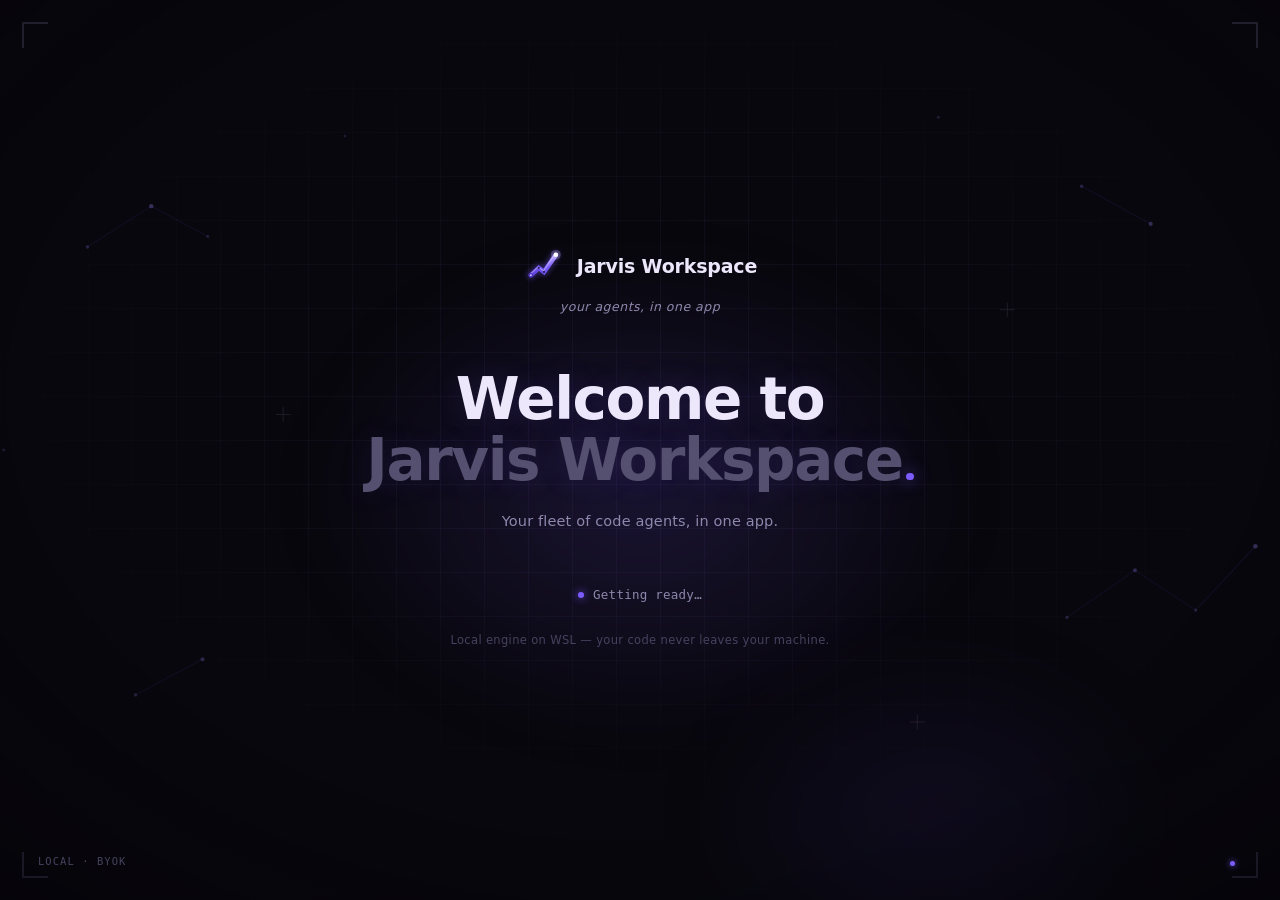
<file: scripts/jarvis-shell-ui.html>
<!DOCTYPE html>
<html lang="es">
<head>
<meta charset="utf-8">
<title>Jarvis Workspace</title>
<style>
  /* ── Jarvis Workspace — splash de arranque ─────────────────────────────────────
     Composición: lockup chico + tagline → hero dos líneas (la 2ª apagada) →
     slot de estado/botón → microcopy. Canvas noir violeta con grilla de
     líneas y esquineros tipo viewfinder. LA FIRMA: la constelación del logo
     se dibuja en loop mientras el motor arranca (el logo ES el spinner) y se
     completa + flamea la chispa al quedar listo. Dos voces tipográficas: la
     marca en Segoe, la máquina (estados/build) en monospace de terminal. */
  :root {
    --obs-0: #08070d;        /* canvas */
    --obs-1: #14111d;        /* tile del mark */
    --violet: #7c5cff;
    --violet-lo: #5b3fd6;
    --violet-hi: #b9a6ff;
    --tinta: #ece7fb;        /* titular */
    --humo: #8f88ad;         /* secundario */
    --humo-oscuro: #55506f;  /* hero línea 2 (apagada, como la referencia) */
    --faint: #47425f;
    --mono: ui-monospace, "Cascadia Mono", "SF Mono", Consolas, monospace;
    --ease-out: cubic-bezier(0.16, 1, 0.3, 1);
  }

  * { box-sizing: border-box; }
  html { color-scheme: dark; }

  body {
    margin: 0; height: 100vh; overflow: hidden;
    background: var(--obs-0); color: var(--tinta);
    font: 15px/1.6 "Segoe UI Variable Display", "Segoe UI", system-ui, sans-serif;
    user-select: none; -webkit-user-select: none; cursor: default;
  }

  /* ── Atmósfera: grilla de líneas + glow + vignette + esquineros ────────── */
  .scene { position: fixed; inset: 0; display: grid; place-items: center; }

  .grid {
    position: absolute; inset: 0; opacity: 0;
    background-image:
      linear-gradient(rgba(165,148,255,.05) 1px, transparent 1px),
      linear-gradient(90deg, rgba(165,148,255,.05) 1px, transparent 1px);
    background-size: 44px 44px;
    -webkit-mask: radial-gradient(ellipse 72% 64% at 50% 44%, #000 30%, transparent 78%);
    mask: radial-gradient(ellipse 72% 64% at 50% 44%, #000 30%, transparent 78%);
    animation: aparecer .8s ease .05s forwards;
  }

  .aurora {
    position: absolute; width: 720px; height: 520px; border-radius: 50%;
    left: 50%; top: 26%; transform: translateX(-50%);
    background: radial-gradient(ellipse, rgba(124,92,255,.16) 0%, transparent 65%);
    filter: blur(40px); pointer-events: none;
  }
  /* contraluz baja para dar profundidad al canvas */
  .aurora-b {
    position: absolute; width: 540px; height: 380px; border-radius: 50%;
    right: 6%; bottom: -12%;
    background: radial-gradient(ellipse, rgba(91,63,214,.10) 0%, transparent 62%);
    filter: blur(46px); pointer-events: none;
  }

  .scene::after {
    content: ""; position: absolute; inset: 0; pointer-events: none;
    background: radial-gradient(ellipse 95% 95% at 50% 44%, transparent 52%, rgba(3,2,7,.92) 100%);
  }

  /* esquineros viewfinder */
  .marco { position: absolute; inset: 22px; pointer-events: none; opacity: 0; animation: aparecer .9s ease .15s forwards; }
  .marco i { position: absolute; width: 26px; height: 26px; border: 0 solid rgba(178,166,226,.22); }
  .marco .tl { top: 0;    left: 0;    border-top-width: 2px;    border-left-width: 2px; }
  .marco .tr { top: 0;    right: 0;   border-top-width: 2px;    border-right-width: 2px; }
  .marco .bl { bottom: 0; left: 0;    border-bottom-width: 2px; border-left-width: 2px; }
  .marco .br { bottom: 0; right: 0;   border-bottom-width: 2px; border-right-width: 2px; }

  @keyframes aparecer { to { opacity: 1; } }

  /* ── Columna central ───────────────────────────────────────────────────── */
  .stage {
    position: relative; z-index: 2; text-align: center;
    display: flex; flex-direction: column; align-items: center;
    max-width: 620px; padding: 0 32px;
  }

  /* Lockup: mark + nombre, tagline debajo */
  .lockup {
    display: flex; align-items: center; gap: 12px;
    opacity: 0; transform: translateY(10px) scale(.96);
    animation: subir .8s var(--ease-out) .1s forwards;
  }
  .lockup .nombre {
    font-size: 19px; font-weight: 700; letter-spacing: -0.01em; color: var(--tinta);
  }
  .tagline {
    margin: 10px 0 0; font-size: 12.5px; font-style: italic;
    letter-spacing: .04em; color: var(--humo);
    opacity: 0; transform: translateY(8px);
    animation: subir .8s var(--ease-out) .2s forwards;
  }

  /* El mark: cinta angular SUELTA (sin tile), la trayectoria del plot */
  .mark { width: 42px; height: 42px; position: relative; flex: none; }
  .mark svg { display: block; width: 100%; height: 100%; overflow: visible; }
  /* la cinta se dibuja en loop mientras carga (el logo ES el spinner) */
  .mark .trazo, .mark .brillo {
    stroke-dasharray: 100;
    animation: trazar 2.1s var(--ease-out) infinite;
  }
  .mark.listo .trazo, .mark.listo .brillo { animation: none; stroke-dashoffset: 0; }
  .mark .chispa-n { animation: latir 2.1s ease-in-out infinite; transform-origin: 50px 15px; }
  .mark.listo .chispa-n { animation: flamear 1.8s ease-in-out infinite; }
  /* los rayos de la chispa se ENCIENDEN recién con el motor listo */
  .mark .rayos { opacity: 0; transition: opacity .5s ease; transform-origin: 50px 15px; }
  .mark.listo .rayos { opacity: 1; animation: flamear 1.8s ease-in-out infinite; }
  @keyframes trazar {
    0% { stroke-dashoffset: 100; opacity: .35; }
    55% { stroke-dashoffset: 0; opacity: 1; }
    100% { stroke-dashoffset: 0; opacity: 1; }
  }
  @keyframes latir  { 0%,45%,100% { opacity: .45; } 60% { opacity: 1; } }
  @keyframes flamear {
    0%,100% { opacity: .9; transform: scale(1); }
    50%     { opacity: 1;  transform: scale(1.28); }
  }

  /* Campo de constelaciones ambiente: nodos ploteados en la oscuridad */
  .campo { position: absolute; inset: 0; pointer-events: none; opacity: 0; animation: aparecer 1.4s ease .3s forwards; }
  .campo svg { width: 100%; height: 100%; }
  .campo .tw1 { animation: titilar 4.2s ease-in-out 1.2s infinite; }
  .campo .tw2 { animation: titilar 5.6s ease-in-out 2.6s infinite; }
  @keyframes titilar { 0%,100% { opacity: .14; } 50% { opacity: .5; } }

  /* ── Hero: dos líneas, la segunda apagada ──────────────────────────────── */
  .hero {
    margin: clamp(30px, 6vh, 52px) 0 0;
    font-size: clamp(40px, 5.2vw, 58px); font-weight: 800;
    line-height: 1.06; letter-spacing: -0.025em; color: var(--tinta);
    text-shadow: 0 0 30px rgba(124,92,255,.15);
  }
  .hero .l1, .hero .l2 { display: block; opacity: 0; transform: translateY(16px); }
  .hero .l1 { animation: subir .9s var(--ease-out) .28s forwards; }
  .hero .l2 { color: var(--humo-oscuro); animation: subir .9s var(--ease-out) .38s forwards; }
  /* punto final geométrico (no el glifo "." — cambia por fuente): dot violeta
     con glow, eco de la chispa del mark */
  .hero .punto {
    display: inline-block; width: .13em; height: .13em; border-radius: 50%;
    background: var(--violet); margin-left: .06em;
    box-shadow: 0 0 16px rgba(124,92,255,.85);
  }

  .sub {
    margin: 18px 0 0; font-size: 14.5px; color: var(--humo); letter-spacing: .01em;
    opacity: 0; transform: translateY(10px);
    animation: subir .9s var(--ease-out) .5s forwards;
  }

  /* ── Slot: estado de la máquina o botón Entrar ─────────────────────────── */
  .slot {
    margin-top: clamp(28px, 5.5vh, 46px); min-height: 76px; width: 100%;
    display: flex; flex-direction: column; align-items: center; justify-content: center;
    opacity: 0; animation: aparecer .9s ease .62s forwards;
  }

  /* estado: voz de máquina (mono) con nodo pulsante */
  #estado {
    margin: 0; display: inline-flex; align-items: center; gap: 9px;
    font-family: var(--mono); font-size: 12.5px; letter-spacing: .02em;
    color: var(--humo); transition: opacity .3s ease;
  }
  #estado::before {
    content: ""; width: 6px; height: 6px; border-radius: 50%; flex: none;
    background: var(--violet); box-shadow: 0 0 8px var(--violet);
    animation: latir 2.1s ease-in-out infinite;
  }
  #estado.oculto { opacity: 0; }
  #estado.error {
    display: block; font-size: 12px; line-height: 1.6; text-align: left;
    color: #ffa2a2; white-space: pre-wrap; max-width: 520px;
    padding: 14px 18px; border-radius: 10px;
    background: rgba(255,90,90,.06); border: 1px solid rgba(255,90,90,.18);
    border-left: 3px solid rgba(255,110,110,.55);
  }
  #estado.error::before { content: none; }

  /* Botón primario: blanco, ancho, único (craft de la referencia) */
  .enter[hidden] { display: none; }
  .enter {
    position: relative; overflow: hidden;
    display: inline-flex; align-items: center; justify-content: center; gap: 10px;
    width: min(360px, 84vw); height: 48px; border: 0; border-radius: 10px;
    font: inherit; font-size: 15px; font-weight: 650; letter-spacing: .01em;
    color: #0b0a12; cursor: pointer;
    background: linear-gradient(180deg, #ffffff 0%, #eceaf6 100%);
    box-shadow: 0 1px 0 rgba(255,255,255,.55) inset,
                0 10px 30px -12px rgba(124,92,255,.55),
                0 2px 10px rgba(0,0,0,.5);
    opacity: 0; transform: translateY(10px);
    transition: transform .22s var(--ease-out), box-shadow .22s var(--ease-out);
  }
  .enter.show { animation: entrar .5s var(--ease-out) forwards; }
  @keyframes entrar { to { opacity: 1; transform: translateY(0); } }
  .enter:hover {
    transform: translateY(-2px);
    box-shadow: 0 1px 0 rgba(255,255,255,.55) inset,
                0 16px 42px -12px rgba(124,92,255,.8),
                0 3px 12px rgba(0,0,0,.55);
  }
  .enter:active { transform: translateY(0); }
  .enter:focus-visible { outline: 2px solid var(--violet-hi); outline-offset: 3px; }
  .enter .flecha { transition: transform .22s var(--ease-out); }
  .enter:hover .flecha { transform: translateX(4px); }

  /* microcopy bajo el slot */
  .nota {
    margin: 26px 0 0; font-size: 11.5px; letter-spacing: .03em; color: var(--faint);
    opacity: 0; animation: aparecer 1s ease .75s forwards;
  }

  /* ── Márgenes: marca madre + build ─────────────────────────────────────── */
  /* rótulos de margen: SIEMPRE adentro del marco (inset 22px + 2px de línea)
     para no quedar atravesados por el esquinero */
  .madre, .build {
    position: fixed; bottom: 34px; z-index: 3;
    font: 10.5px/1 var(--mono); letter-spacing: .1em; color: var(--faint);
    opacity: 0; animation: aparecer 1s ease .9s forwards;
  }
  .madre { left: 38px; }
  .build { right: 38px; display: inline-flex; align-items: center; gap: 7px; }
  .build .dot {
    width: 5px; height: 5px; border-radius: 50%; background: var(--violet);
    box-shadow: 0 0 6px var(--violet); animation: latir 2.6s ease-in-out infinite;
  }

  /* ── Chrome de ventana (sin decoración nativa) ─────────────────────────── */
  /* Sin botones min/max/cerrar en el splash (pedido del usuario): lienzo
     limpio como la referencia. La barra invisible sigue para poder ARRASTRAR
     la ventana; cerrar durante el boot = Alt+F4. El workspace adentro tiene
     su propio chrome (window-chrome.js). */
  .titlebar {
    position: fixed; top: 0; left: 0; right: 0; height: 40px; z-index: 5;
    -webkit-app-region: drag; app-region: drag;
  }

  /* ── Secuencia de salida: zambullida EN la constelación ────────────────
     Click en Entrar → la UI se apaga → la cámara se adentra en la
     constelación (zoom hacia la chispa + warp de la grilla) → la
     constelación sale volando → burst de luz → workspace. ~1.25s, una vez
     por boot. Con reduced-motion: solo el flash de siempre. */
  /* El warp es un CANVAS que se redibuja por frame (cámara real, vectores
     siempre nítidos, parallax de profundidad). Nada de escalar una capa
     rasterizada — eso se veía como un PNG estirado volando. */
  #warp {
    position: fixed; inset: 0; z-index: 4; pointer-events: none; display: none;
  }

  /* la escena acompaña: UI afuera, grilla a velocidad warp, aurora que arde */
  .salida .stage { animation: stageOut .32s ease forwards; }
  @keyframes stageOut { to { opacity: 0; transform: scale(.94); filter: blur(3px); } }
  .salida .marco, .salida .madre, .salida .build, .salida .campo {
    transition: opacity .3s ease; opacity: 0 !important; animation: none;
  }
  .salida .grid {
    animation: gridWarp 1.35s cubic-bezier(.6,0,.8,1) forwards;
  }
  @keyframes gridWarp {
    0%   { opacity: 1; transform: scale(1); }
    60%  { opacity: .85; }
    100% { opacity: 0; transform: scale(3.6); }
  }
  .salida .aurora { animation: auroraArde 1.35s ease forwards; }
  @keyframes auroraArde {
    0% { opacity: 1; } 45% { opacity: 1.0; transform: translateX(-50%) scale(1.35); }
    100% { opacity: 0; transform: translateX(-50%) scale(1.9); }
  }

  /* flash de salida al entrar */
  .flash {
    position: fixed; inset: 0; z-index: 9; pointer-events: none;
    background: radial-gradient(circle at 50% 44%, rgba(185,166,255,.9), rgba(124,92,255,.5) 30%, transparent 70%);
    opacity: 0;
  }
  .flash.go { animation: flash .5s ease-out forwards; }
  @keyframes flash { 0% { opacity: 0; transform: scale(.6);} 40% { opacity: 1;} 100% { opacity: 0; transform: scale(2.2);} }

  @keyframes subir { to { opacity: 1; transform: translateY(0) scale(1); } }

  /* ── Accesibilidad: sin movimiento ─────────────────────────────────────── */
  @media (prefers-reduced-motion: reduce) {
    .grid, .marco, .lockup, .tagline, .hero .l1, .hero .l2, .sub, .slot,
    .nota, .madre, .build {
      opacity: 1 !important; transform: none !important; animation: none !important;
    }
    .mark .trazo, .mark .brillo { animation: none; stroke-dashoffset: 0; }
    .mark .chispa-n, .mark .rayos, #estado::before, .build .dot,
    .campo .tw1, .campo .tw2 { animation: none; }
    .enter { opacity: 1 !important; transform: none !important; }
    .enter.show { animation: none; }
    .flash.go { animation: none; }
  }
</style>
</head>
<body>
  <div class="scene">
    <div class="grid"></div>
    <div class="aurora"></div>
    <div class="aurora-b"></div>
    <!-- campo de constelaciones: nodos ploteados titilando en la oscuridad -->
    <div class="campo" aria-hidden="true">
      <svg viewBox="0 0 1400 860" preserveAspectRatio="xMidYMid slice" fill="none">
        <g stroke="rgba(124,92,255,.09)" stroke-width="1">
          <path d="M172 236 L233 197 L287 226"/>
          <path d="M1108 590 L1173 545 L1231 583 L1288 522"/>
          <path d="M1122 178 L1188 214"/>
          <path d="M218 664 L282 630"/>
        </g>
        <g fill="#9d86ff">
          <circle cx="172" cy="236" r="1.6" opacity=".22"/>
          <circle class="tw1" cx="233" cy="197" r="2.1" opacity=".3"/>
          <circle cx="287" cy="226" r="1.4" opacity=".18"/>
          <circle cx="1108" cy="590" r="1.5" opacity=".2"/>
          <circle cx="1173" cy="545" r="1.9" opacity=".26"/>
          <circle class="tw2" cx="1231" cy="583" r="1.5" opacity=".2"/>
          <circle cx="1288" cy="522" r="2.2" opacity=".3"/>
          <circle cx="1122" cy="178" r="1.7" opacity=".22"/>
          <circle class="tw2" cx="1188" cy="214" r="2.0" opacity=".28"/>
          <circle cx="218" cy="664" r="1.6" opacity=".2"/>
          <circle class="tw1" cx="282" cy="630" r="1.9" opacity=".24"/>
          <circle cx="418" cy="130" r="1.3" opacity=".16"/>
          <circle cx="985" cy="112" r="1.4" opacity=".16"/>
          <circle cx="1330" cy="330" r="1.3" opacity=".14"/>
          <circle cx="92" cy="430" r="1.4" opacity=".15"/>
        </g>
        <!-- crosshairs de la retícula -->
        <g stroke="rgba(178,166,226,.12)" stroke-width="1">
          <path d="M352 396 h14 M359 389 v14"/>
          <path d="M1044 296 h14 M1051 289 v14"/>
          <path d="M958 690 h14 M965 683 v14"/>
        </g>
      </svg>
    </div>
    <div class="marco" aria-hidden="true"><i class="tl"></i><i class="tr"></i><i class="bl"></i><i class="br"></i></div>

    <main class="stage">
      <div class="lockup">
        <div class="mark" id="mark" aria-hidden="true">
          <svg viewBox="0 0 64 64" fill="none">
            <defs>
              <linearGradient id="cinta" x1="0" y1="1" x2="1" y2="0">
                <stop offset="0" stop-color="#5b3fd6"/>
                <stop offset=".55" stop-color="#7c5cff"/>
                <stop offset="1" stop-color="#b9a6ff"/>
              </linearGradient>
            </defs>
            <!-- halo blando debajo de la cinta -->
            <path d="M12 46 L24 35 L32 41 L50 15" stroke="rgba(124,92,255,.35)"
                  stroke-width="12" stroke-linecap="round" stroke-linejoin="round" filter="blur(4px)"/>
            <!-- la cinta: trayectoria del plot, sólida y facetada -->
            <path class="trazo" d="M12 46 L24 35 L32 41 L50 15" pathLength="100"
                  stroke="url(#cinta)" stroke-width="7"
                  stroke-linecap="round" stroke-linejoin="miter" stroke-miterlimit="5"/>
            <!-- arista de luz en el borde superior (dimensión) -->
            <path class="brillo" d="M12 46 L24 35 L32 41 L50 15" pathLength="100"
                  stroke="rgba(255,255,255,.38)" stroke-width="1.8"
                  stroke-linecap="round" stroke-linejoin="round" transform="translate(-0.7,-1.6)"/>
            <!-- nodo ancla + puntos ploteados remachados en la cinta -->
            <circle cx="12" cy="46" r="3.4" fill="#4a30b8"/>
            <circle cx="12" cy="46" r="1.6" fill="#c9bcff"/>
            <circle cx="24" cy="35" r="1.7" fill="#2c1e63"/>
            <circle cx="32" cy="41" r="1.7" fill="#2c1e63"/>
            <!-- chispa cúspide: núcleo + halo; los rayos se encienden al estar listo -->
            <circle class="chispa-n" cx="50" cy="15" r="7.5" fill="rgba(185,166,255,.30)"/>
            <circle class="chispa-n" cx="50" cy="15" r="3.4" fill="#ffffff"/>
            <g class="rayos" stroke="#ffffff" stroke-width="1.6" stroke-linecap="round">
              <path d="M50 5.5 V9.5"/><path d="M50 20.5 V24.5"/>
              <path d="M40.5 15 H44.5"/><path d="M55.5 15 H59.5"/>
            </g>
          </svg>
        </div>
        <span class="nombre">Jarvis Workspace</span>
      </div>
      <p class="tagline">tus agentes, en una sola app</p>

      <h1 class="hero">
        <span class="l1">Bienvenido a</span>
        <span class="l2">Jarvis Workspace<span class="punto" aria-hidden="true"></span></span>
      </h1>

      <p class="sub">Tu flota de agentes de código, en una app.</p>

      <div class="slot">
        <p id="estado">Preparando…</p>
        <button class="enter" id="entrar" hidden aria-hidden="true">
          <svg width="16" height="16" viewBox="0 0 64 64" fill="none" aria-hidden="true">
            <path d="M12 46 L24 35 L32 41 L50 15" stroke="currentColor" stroke-width="9"
                  stroke-linecap="round" stroke-linejoin="miter" stroke-miterlimit="5"/>
            <circle cx="50" cy="15" r="6.5" fill="currentColor"/>
          </svg>
          <span id="entrar-txt">Entrar al workspace</span>
          <svg class="flecha" width="17" height="17" viewBox="0 0 24 24" fill="none" aria-hidden="true">
            <path d="M5 12h14M13 6l6 6-6 6" stroke="currentColor" stroke-width="2.2"
                  stroke-linecap="round" stroke-linejoin="round"/>
          </svg>
        </button>
        <p class="nota">Motor local en WSL — tu código no sale de tu máquina.</p>
      </div>
    </main>

    <span class="madre">LOCAL · BYOK</span>
    <div class="build" id="build" hidden><span class="dot"></span><span id="build-txt"></span></div>
  </div>
  <!-- constelación warp: se redibuja por frame en el canvas (ver lanzarWarp) -->
  <canvas id="warp" aria-hidden="true"></canvas>

  <div class="flash" id="flash"></div>
  <div class="titlebar"></div>

  <script>
    (function () {
      var estado  = document.getElementById('estado');
      var entrar  = document.getElementById('entrar');
      var mark    = document.getElementById('mark');
      var flash   = document.getElementById('flash');
      var build   = document.getElementById('build');
      var buildTx = document.getElementById('build-txt');
      var destino = null;

      // ── Idioma: el splash sigue el idioma del SISTEMA (WebView2 hereda el
      // de Windows vía navigator.language) — la misma señal que lee el shell
      // (GetUserDefaultUILanguage), así todo el arranque habla un solo idioma.
      // Si config.json trae un idioma EXPLÍCITO ("en"/"es"), el shell lo
      // empuja con window.__idioma (idempotente: puede llegar en cualquier
      // momento del boot y las veces que sea). Corre antes del primer paint
      // (todo nace con opacity 0): no hay flash del otro idioma.
      var IDIOMAS = {
        es: {
          '.tagline': 'tus agentes, en una sola app',
          '.hero .l1': 'Bienvenido a',
          '.sub': 'Tu flota de agentes de código, en una app.',
          '#estado': 'Preparando…',
          '#entrar-txt': 'Entrar al workspace',
          '.nota': 'Motor local en WSL — tu código no sale de tu máquina.',
          '.madre': 'LOCAL · BYOK'
        },
        en: {
          '.tagline': 'your agents, in one app',
          '.hero .l1': 'Welcome to',
          '.sub': 'Your fleet of code agents, in one app.',
          '#estado': 'Getting ready…',
          '#entrar-txt': 'Enter the workspace',
          '.nota': 'Local engine on WSL — your code never leaves your machine.',
          '.madre': 'LOCAL · BYOK'
        }
      };
      var estadoVivo = false;   // true tras el primer __estado real del shell
      function aplicarIdioma(lang) {
        lang = (lang === 'es') ? 'es' : 'en';
        var txt = IDIOMAS[lang];
        for (var sel in txt) {
          if (sel === '#estado' && estadoVivo) continue; // no pisar el estado real
          var el = document.querySelector(sel);
          if (el) el.textContent = txt[sel];
        }
        document.documentElement.lang = lang;
      }
      if (!/^es/i.test(navigator.language || 'es')) aplicarIdioma('en');
      window.__idioma = aplicarIdioma;

      // El shell (Rust) empuja el progreso mientras prepara el motor.
      window.__estado = function (msg, esError) {
        estadoVivo = true;
        entrar.hidden = true; entrar.classList.remove('show');
        estado.hidden = false; estado.classList.remove('oculto');
        estado.textContent = msg;
        estado.className = esError ? 'error' : '';
        mark.classList.toggle('listo', !!esError);   // error: frenar el loop de trazo
      };

      // El shell nos pasa el número de build al arrancar.
      window.__build = function (n) {
        buildTx.textContent = 'BUILD ' + n;
        build.hidden = false;
      };

      // Motor listo: la constelación se completa, la chispa flamea y aparece
      // el botón. El usuario decide cuándo entrar.
      window.__listo = function (url) {
        destino = url;
        mark.classList.add('listo');
        estado.classList.add('oculto');
        setTimeout(function () {
          estado.hidden = true;
          entrar.hidden = false; entrar.setAttribute('aria-hidden', 'false');
          void entrar.offsetWidth;   // reflow: dispara la animación de entrada
          entrar.classList.add('show');
          // sin .focus() programático: pintaba el anillo de focus de entrada;
          // Enter/Espacio ya funcionan por el keydown global de abajo
        }, 300);
      };

      // ─── Zambullida: cámara real sobre canvas ─────────────────────────
      // La constelación se REDIBUJA por frame (vectores nítidos a cualquier
      // zoom) con parallax de profundidad: los satélites viajan en capas
      // distintas y las estelas venden la velocidad. Coreografía:
      // presentación (0-28%) → zambullida hacia la chispa (28-74%) → sale
      // volando arriba-derecha con estelas (74-100%).
      var TRAY = [[12, 46], [24, 35], [32, 41], [50, 15]];
      var CHISPA = [50, 15], CENTRO = [31, 31];
      // satélites: [x0,y0 → x1,y1, profundidad] (z<1 lejos, z>1 cerca)
      var SATS = [[12, 46, 2, 55, .8], [24, 35, 18, 24, 1.3], [32, 41, 38, 52, .7],
                  [50, 15, 60, 6, 1.45], [50, 15, 62, 22, 1.1]];

      function _outCubic(x) { return 1 - Math.pow(1 - x, 3); }
      function _inCubic(x) { return x * x * x; }

      function lanzarWarp(duracion) {
        var cv = document.getElementById('warp');
        var dpr = Math.min(window.devicePixelRatio || 1, 2);
        var W = window.innerWidth, H = window.innerHeight;
        cv.width = W * dpr; cv.height = H * dpr;
        cv.style.display = 'block';
        var ctx = cv.getContext('2d');
        var t0 = performance.now();

        function frame(ahora) {
          var t = Math.min((ahora - t0) / duracion, 1);
          ctx.setTransform(1, 0, 0, 1, 0, 0);
          ctx.clearRect(0, 0, cv.width, cv.height);
          ctx.setTransform(dpr, 0, 0, dpr, 0, 0);

          // cámara: zoom (px por unidad de mundo), foco, rotación, deriva, alpha
          var zBase = Math.min(W, H) / 120;          // presentación ≈ logo de ~1/3 de pantalla
          var zoom, fx, fy, rot = 0, ox = 0, oy = 0, alpha = 1, vuelo = 0;
          if (t < .28) {
            var k = _outCubic(t / .28);
            zoom = zBase * (1 + .14 * k);
            fx = CENTRO[0]; fy = CENTRO[1];
            alpha = Math.min(1, t / .09);
          } else if (t < .74) {
            var k = _inCubic((t - .28) / .46);
            zoom = zBase * (1.14 + 11 * k);          // la zambullida
            var fk = Math.min(1, k * 1.2);
            fx = CENTRO[0] + (CHISPA[0] - CENTRO[0]) * fk;
            fy = CENTRO[1] + (CHISPA[1] - CENTRO[1]) * fk;
            rot = -.05 * k;
          } else {
            vuelo = _inCubic((t - .74) / .26);
            zoom = zBase * 12.14 * (1 - .3 * vuelo);
            fx = CHISPA[0]; fy = CHISPA[1];
            rot = -.05 + .22 * vuelo;
            ox = vuelo * W * 1.15; oy = -vuelo * H * .9;   // sale volando ↗
            alpha = 1 - vuelo * vuelo;
          }

          var cx = W / 2, cy = H / 2, cos = Math.cos(rot), sin = Math.sin(rot);
          function S(px, py, z) {
            var dx = (px - fx) * zoom * z, dy = (py - fy) * zoom * z;
            return [cx + ox + dx * cos - dy * sin, cy + oy + dx * sin + dy * cos];
          }

          ctx.globalAlpha = alpha;
          ctx.lineCap = 'round';

          // satélites con parallax (detrás de la cinta)
          SATS.forEach(function (s) {
            var a = S(s[0], s[1], s[4]), b = S(s[2], s[3], s[4]);
            ctx.strokeStyle = 'rgba(124,92,255,' + (.32 * s[4]) + ')';
            ctx.lineWidth = Math.max(1, .5 * zoom * s[4]);
            ctx.beginPath(); ctx.moveTo(a[0], a[1]); ctx.lineTo(b[0], b[1]); ctx.stroke();
            ctx.fillStyle = 'rgba(157,134,255,' + (.55 * Math.min(1, s[4])) + ')';
            ctx.beginPath(); ctx.arc(b[0], b[1], Math.max(1.2, .9 * zoom * s[4]), 0, 7); ctx.fill();
          });

          // la cinta (glow en 3 pasadas + gradiente + arista de luz)
          var pts = TRAY.map(function (p) { return S(p[0], p[1], 1); });
          var g = ctx.createLinearGradient(pts[0][0], pts[0][1], pts[3][0], pts[3][1]);
          g.addColorStop(0, '#5b3fd6'); g.addColorStop(.55, '#7c5cff'); g.addColorStop(1, '#b9a6ff');
          function cinta(w, estilo, join) {
            ctx.strokeStyle = estilo; ctx.lineWidth = w * zoom;
            ctx.lineJoin = join || 'miter'; ctx.miterLimit = 5;
            ctx.beginPath(); ctx.moveTo(pts[0][0], pts[0][1]);
            for (var i = 1; i < pts.length; i++) ctx.lineTo(pts[i][0], pts[i][1]);
            ctx.stroke();
          }
          cinta(16, 'rgba(124,92,255,.10)', 'round');
          cinta(11, 'rgba(124,92,255,.18)', 'round');
          cinta(7, g);
          ctx.save(); ctx.translate(-.7 * zoom, -1.6 * zoom);
          cinta(1.8, 'rgba(255,255,255,.38)', 'round');
          ctx.restore();

          // nodo ancla + remaches
          function dot(p, r, color) {
            var q = S(p[0], p[1], 1);
            ctx.fillStyle = color;
            ctx.beginPath(); ctx.arc(q[0], q[1], r * zoom, 0, 7); ctx.fill();
          }
          dot(TRAY[0], 3.4, '#4a30b8'); dot(TRAY[0], 1.6, '#c9bcff');
          dot(TRAY[1], 1.7, '#2c1e63'); dot(TRAY[2], 1.7, '#2c1e63');

          // chispa: halo radial + núcleo + rayos
          var sp = S(CHISPA[0], CHISPA[1], 1);
          var halo = ctx.createRadialGradient(sp[0], sp[1], 0, sp[0], sp[1], 7.5 * zoom);
          halo.addColorStop(0, 'rgba(185,166,255,.5)'); halo.addColorStop(1, 'rgba(185,166,255,0)');
          ctx.fillStyle = halo;
          ctx.beginPath(); ctx.arc(sp[0], sp[1], 7.5 * zoom, 0, 7); ctx.fill();
          ctx.fillStyle = '#fff';
          ctx.beginPath(); ctx.arc(sp[0], sp[1], 3.4 * zoom, 0, 7); ctx.fill();
          ctx.strokeStyle = '#fff'; ctx.lineWidth = 1.6 * zoom; ctx.lineJoin = 'round';
          [[0, -9.5, 0, -5.5], [0, 5.5, 0, 9.5], [-9.5, 0, -5.5, 0], [5.5, 0, 9.5, 0]]
            .forEach(function (r) {
              ctx.beginPath();
              ctx.moveTo(sp[0] + r[0] * zoom, sp[1] + r[1] * zoom);
              ctx.lineTo(sp[0] + r[2] * zoom, sp[1] + r[3] * zoom);
              ctx.stroke();
            });

          // estelas de velocidad durante la huida
          if (vuelo > 0) {
            ctx.globalAlpha = alpha * .5;
            for (var i = 0; i < 10; i++) {
              var ang = (i / 10) * Math.PI * 2 + .35;
              var r0 = 90 + vuelo * 260, r1 = r0 + 70 + vuelo * 420;
              ctx.strokeStyle = i % 3 ? 'rgba(124,92,255,.5)' : 'rgba(255,255,255,.55)';
              ctx.lineWidth = 1.4;
              ctx.beginPath();
              ctx.moveTo(cx + Math.cos(ang) * r0, cy + Math.sin(ang) * r0);
              ctx.lineTo(cx + Math.cos(ang) * r1, cy + Math.sin(ang) * r1);
              ctx.stroke();
            }
          }

          if (t < 1) requestAnimationFrame(frame);
          else cv.style.display = 'none';
        }
        requestAnimationFrame(frame);
      }

      var saliendo = false;
      function ir() {
        if (!destino || saliendo) return;
        saliendo = true;
        var nav = function () { window.location.href = destino; };
        if (matchMedia('(prefers-reduced-motion: reduce)').matches) {
          flash.classList.add('go');
          setTimeout(nav, 260);
          return;
        }
        // Zambullida: UI afuera + cámara del canvas → burst → workspace.
        document.body.classList.add('salida');
        lanzarWarp(1450);
        setTimeout(function () { flash.classList.add('go'); }, 1150);
        setTimeout(nav, 1490);
      }

      entrar.addEventListener('click', ir);
      document.addEventListener('keydown', function (e) {
        if (!entrar.hidden && (e.key === 'Enter' || e.key === ' ')) { e.preventDefault(); ir(); }
      });
    })();
  </script>
</body>
</html>
</file>
